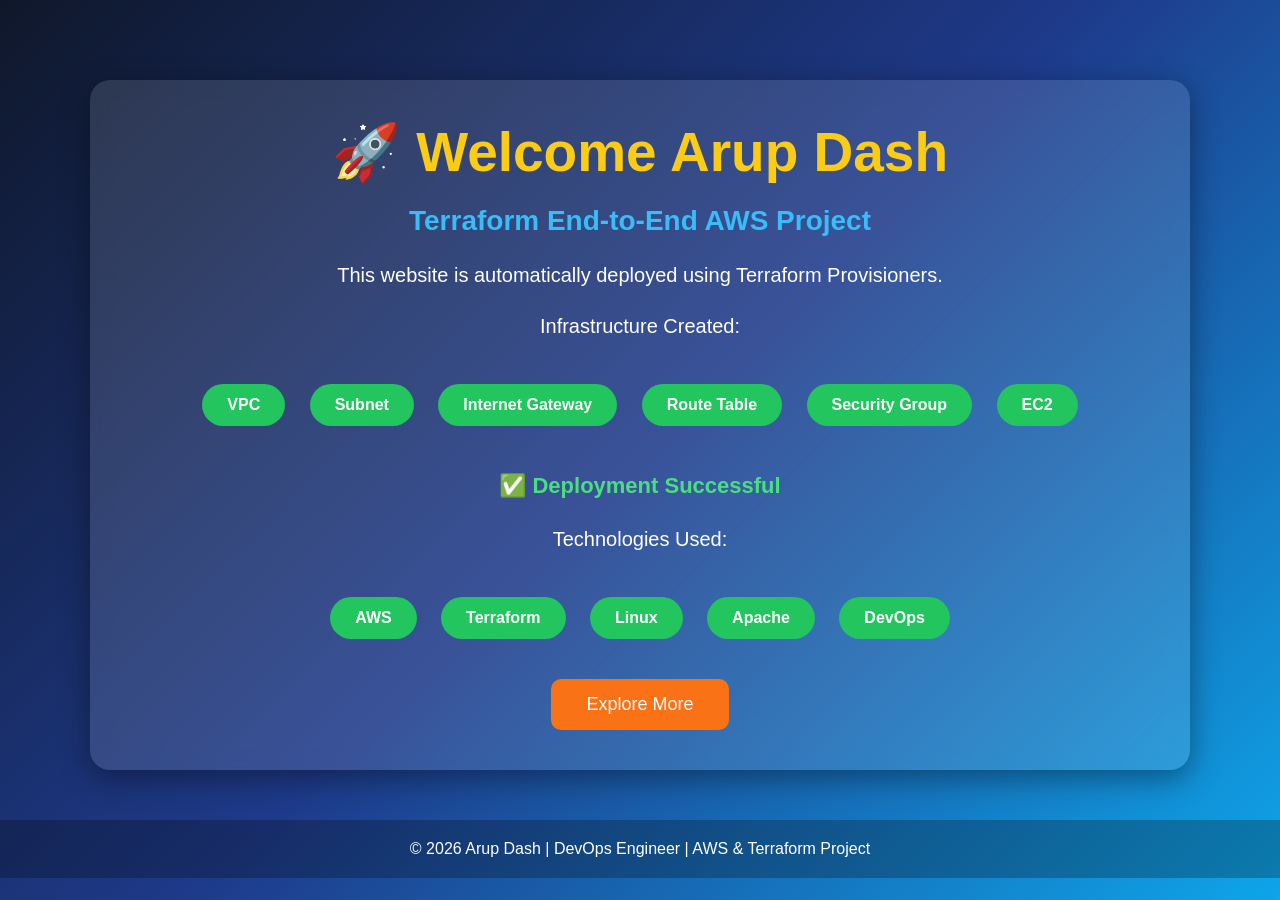
<file: all-networking-useing-provisions/index.html>
<!DOCTYPE html>
<html lang="en">
<head>
    <meta charset="UTF-8">
    <meta name="viewport" content="width=device-width, initial-scale=1.0">
    <title>Arup DevOps Portfolio</title>

    <style>

        *{
            margin:0;
            padding:0;
            box-sizing:border-box;
        }

        body{
            font-family: Arial, sans-serif;
            background: linear-gradient(135deg,#0f172a,#1e3a8a,#0ea5e9);
            min-height:100vh;
            color:white;
        }

        .container{
            width:90%;
            max-width:1100px;
            margin:auto;
            text-align:center;
            padding-top:80px;
        }

        .card{
            background:rgba(255,255,255,0.12);
            backdrop-filter:blur(10px);
            border-radius:20px;
            padding:40px;
            box-shadow:0 8px 30px rgba(0,0,0,0.4);
        }

        h1{
            font-size:55px;
            margin-bottom:20px;
            color:#facc15;
        }

        h2{
            font-size:28px;
            margin-bottom:20px;
            color:#38bdf8;
        }

        p{
            font-size:20px;
            line-height:1.8;
            margin-bottom:15px;
        }

        .skills{
            margin-top:30px;
        }

        .skill{
            display:inline-block;
            margin:10px;
            padding:12px 25px;
            background:#22c55e;
            border-radius:30px;
            font-weight:bold;
        }

        .btn{
            display:inline-block;
            margin-top:30px;
            padding:15px 35px;
            background:#f97316;
            color:white;
            text-decoration:none;
            border-radius:10px;
            font-size:18px;
            transition:0.3s;
        }

        .btn:hover{
            transform:scale(1.05);
            background:#ea580c;
        }

        footer{
            text-align:center;
            margin-top:50px;
            padding:20px;
            background:rgba(0,0,0,0.25);
        }

        .status{
            margin-top:30px;
            font-size:22px;
            color:#4ade80;
            font-weight:bold;
        }

    </style>
</head>

<body>

<div class="container">

    <div class="card">

        <h1>🚀 Welcome Arup Dash</h1>

        <h2>Terraform End-to-End AWS Project</h2>

        <p>
            This website is automatically deployed using
            Terraform Provisioners.
        </p>

        <p>
            Infrastructure Created:
        </p>

        <div class="skills">
            <span class="skill">VPC</span>
            <span class="skill">Subnet</span>
            <span class="skill">Internet Gateway</span>
            <span class="skill">Route Table</span>
            <span class="skill">Security Group</span>
            <span class="skill">EC2</span>
        </div>

        <p class="status">
            ✅ Deployment Successful
        </p>

        <p>
            Technologies Used:
        </p>

        <div class="skills">
            <span class="skill">AWS</span>
            <span class="skill">Terraform</span>
            <span class="skill">Linux</span>
            <span class="skill">Apache</span>
            <span class="skill">DevOps</span>
        </div>

        <a href="#" class="btn">Explore More</a>

    </div>

</div>

<footer>
    © 2026 Arup Dash | DevOps Engineer | AWS & Terraform Project
</footer>

</body>
</html>
</file>
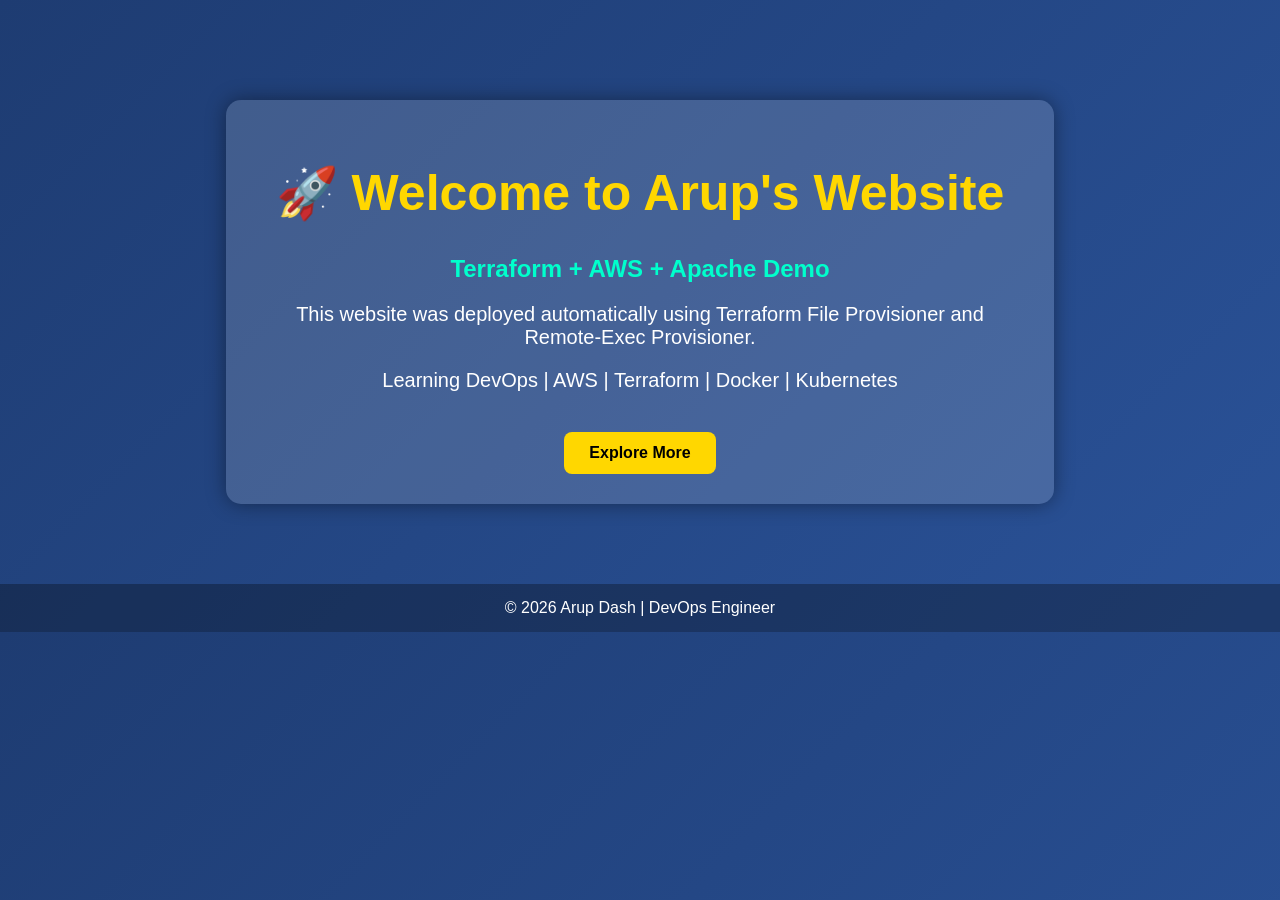
<file: terraform-file-provisioner/index.html>
<!DOCTYPE html>
<html>
<head>
    <title>Arup DevOps Portfolio</title>

    <style>
        body {
            margin: 0;
            padding: 0;
            font-family: Arial, sans-serif;
            background: linear-gradient(135deg, #1e3c72, #2a5298);
            color: white;
            text-align: center;
        }

        .container {
            margin-top: 100px;
        }

        h1 {
            font-size: 50px;
            color: #ffd700;
        }

        h2 {
            color: #00ffcc;
        }

        p {
            font-size: 20px;
            margin: 20px;
        }

        .card {
            width: 60%;
            margin: auto;
            padding: 30px;
            background: rgba(255,255,255,0.15);
            border-radius: 15px;
            box-shadow: 0px 0px 20px rgba(0,0,0,0.4);
        }

        .btn {
            display: inline-block;
            margin-top: 20px;
            padding: 12px 25px;
            background: #ffd700;
            color: black;
            text-decoration: none;
            font-weight: bold;
            border-radius: 8px;
        }

        .btn:hover {
            background: #ff9900;
        }

        footer {
            margin-top: 80px;
            padding: 15px;
            background: rgba(0,0,0,0.3);
        }
    </style>
</head>

<body>

    <div class="container">

        <div class="card">

            <h1>🚀 Welcome to Arup's Website</h1>

            <h2>Terraform + AWS + Apache Demo</h2>

            <p>
                This website was deployed automatically using
                Terraform File Provisioner and Remote-Exec Provisioner.
            </p>

            <p>
                Learning DevOps | AWS | Terraform | Docker | Kubernetes
            </p>

            <a href="#" class="btn">Explore More</a>

        </div>

    </div>

    <footer>
        © 2026 Arup Dash | DevOps Engineer
    </footer>

</body>
</html>
</file>
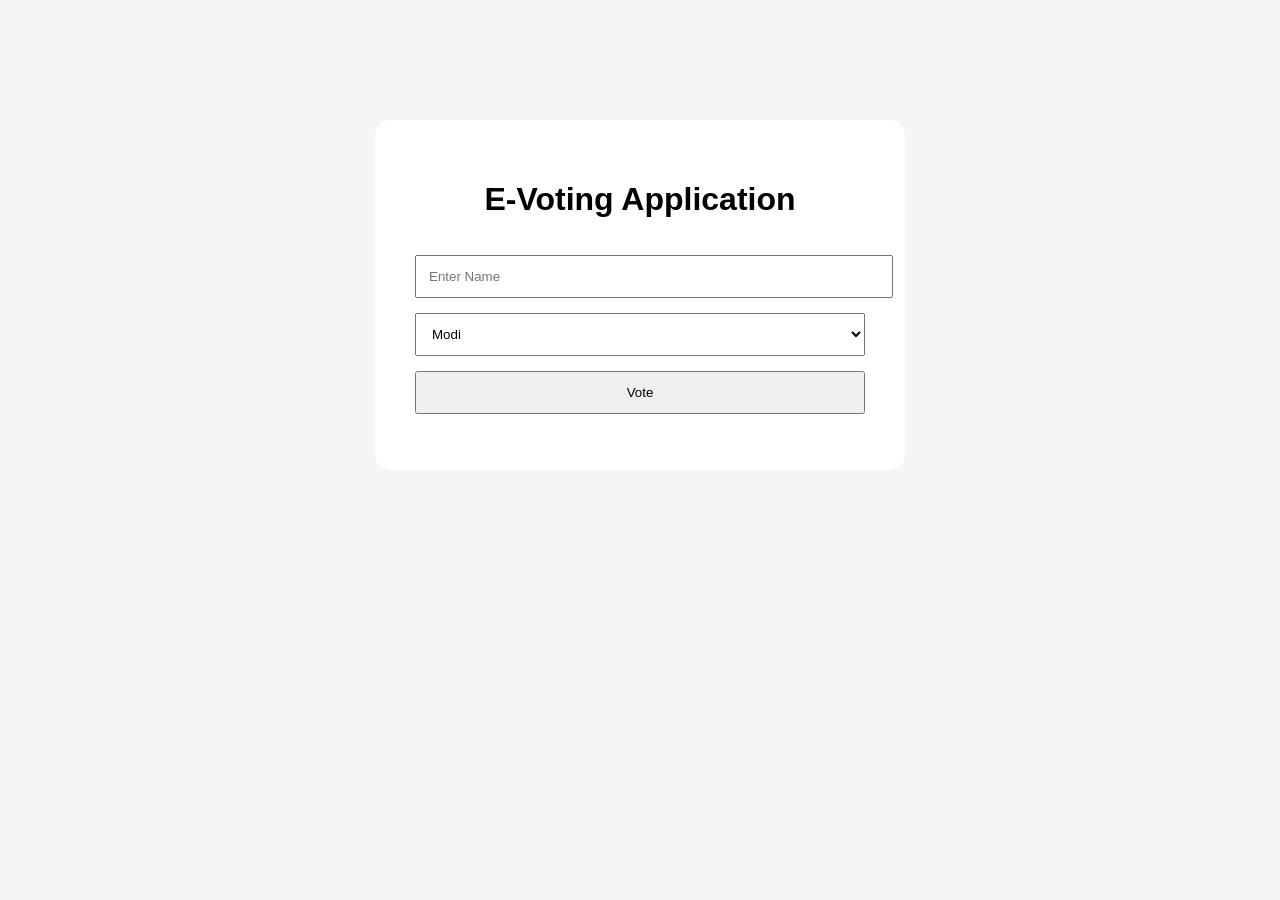
<file: e-voteing-project/terraform/fronted/index.html>
<!DOCTYPE html>
<html>
<head>
<title>E-Voting System</title>
<link rel="stylesheet" href="style.css">
</head>
<body>

<div class="container">

<h1>E-Voting Application</h1>

<input type="text" id="name"
placeholder="Enter Name">

<select id="candidate">
<option value="Modi">Modi</option>
<option value="Rahul">Rahul</option>
<option value="Kejriwal">Kejriwal</option>
</select>

<button onclick="vote()">
Vote
</button>

<p id="msg"></p>

</div>

<script src="script.js"></script>

</body>
</html>
</file>
<file: e-voteing-project/terraform/fronted/style.css>
body {
  background: #f5f5f5;
  font-family: Arial;
}

.container {
  width: 450px;
  margin: 120px auto;
  background: white;
  padding: 40px;
  border-radius: 15px;
  text-align: center;
}

input,
select,
button {
  width: 100%;
  padding: 12px;
  margin-top: 15px;
}
</file>
